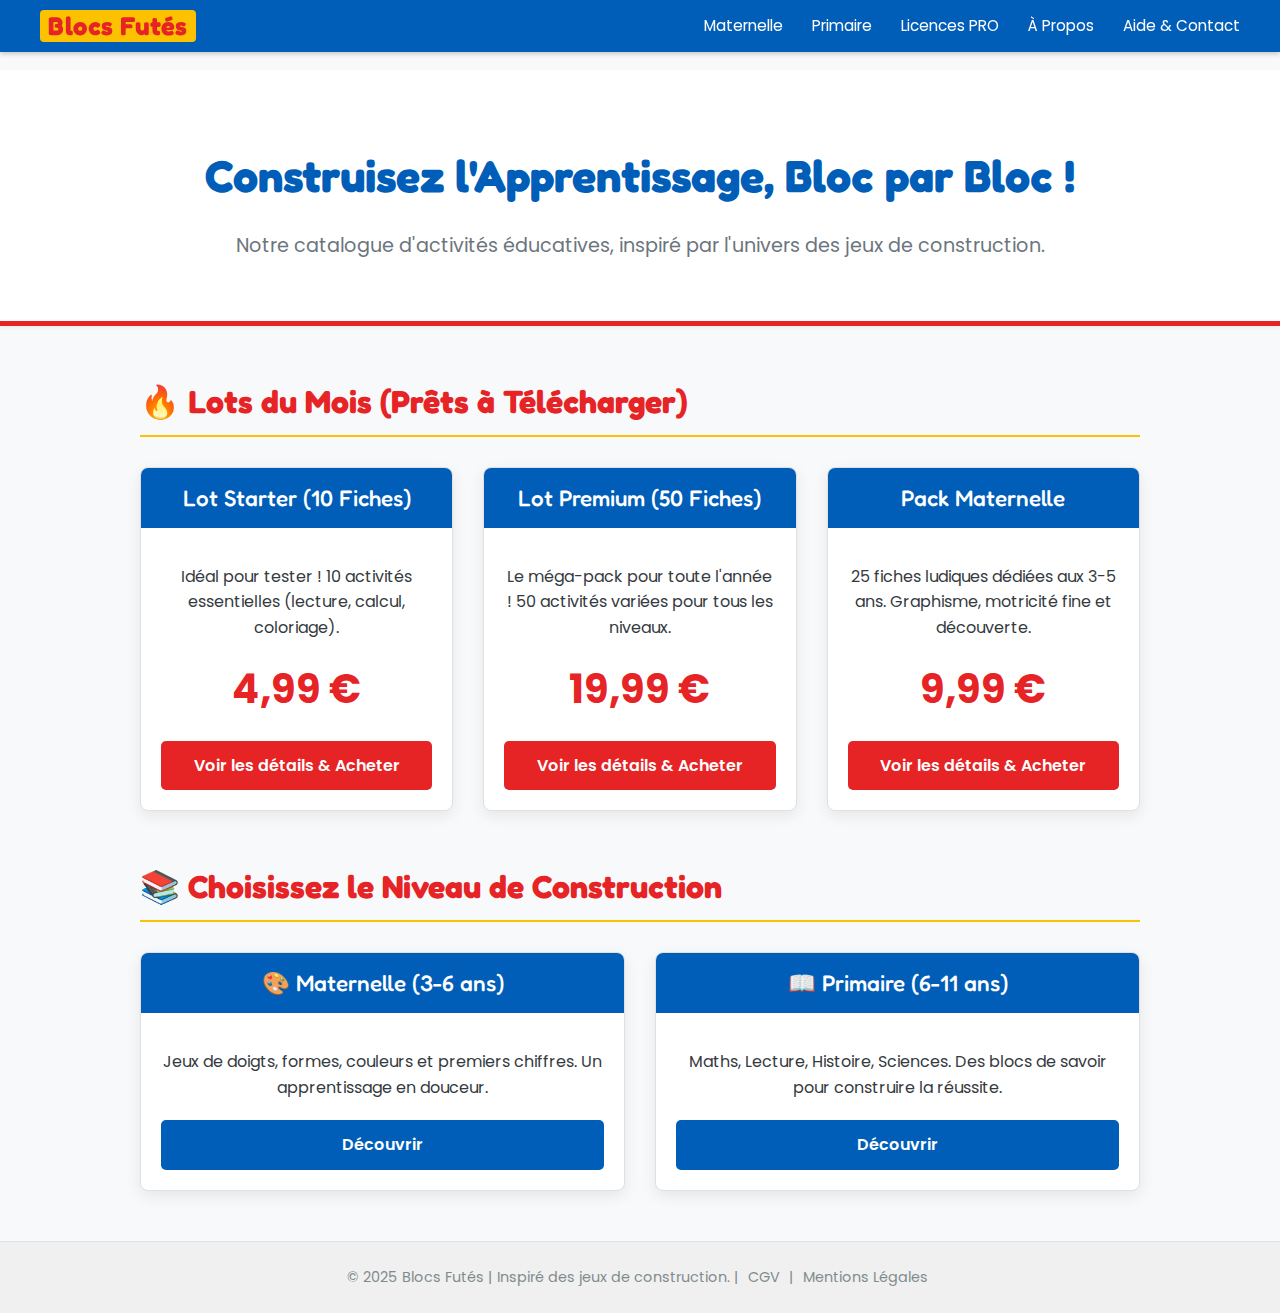
<file: index.html>
<!DOCTYPE html>
<html lang="fr">
<head>
    <meta charset="UTF-8">
    <meta name="viewport" content="width=device-width, initial-scale=1.0">
    <title>Blocs Futés - Catalogue d'Activités Inspiré par LEGO</title>
    <link rel="stylesheet" href="style.css">
</head>
<body>
    
    <nav class="navbar">
        <div class="navbar-contenu">
            <a href="index.html" class="nav-logo">Blocs Futés</a>
            <div class="nav-links">
                <a href="categories-maternelle.html">Maternelle</a>
                <a href="categories-primaire.html">Primaire</a>
                <a href="licences.html">Licences PRO</a>
                <a href="apropos.html">À Propos</a>
                <a href="contact.html">Aide & Contact</a>
            </div>
        </div>
    </nav>
    
    <header>
        <h1>Construisez l'Apprentissage, Bloc par Bloc !</h1>
        <p>Notre catalogue d'activités éducatives, inspiré par l'univers des jeux de construction.</p>
    </header>

    <div class="conteneur">
        
        <h2>&#x1F525; Lots du Mois (Prêts à Télécharger)</h2>
        
        <div class="grille-produits">
            
            <div class="carte-produit">
                <h3>Lot Starter (10 Fiches)</h3>
                <div class="corps-carte">
                    <p>Idéal pour tester ! 10 activités essentielles (lecture, calcul, coloriage).</p>
                    <div class="prix">4,99 €</div>
                    <a href="produit-starter.html" class="btn">Voir les détails & Acheter</a>
                </div>
            </div>

            <div class="carte-produit">
                <h3>Lot Premium (50 Fiches)</h3>
                <div class="corps-carte">
                    <p>Le méga-pack pour toute l'année ! 50 activités variées pour tous les niveaux.</p>
                    <div class="prix">19,99 €</div>
                    <a href="produit-starter.html" class="btn">Voir les détails & Acheter</a> 
                </div>
            </div>
            
            <div class="carte-produit">
                <h3>Pack Maternelle</h3>
                <div class="corps-carte">
                    <p>25 fiches ludiques dédiées aux 3-5 ans. Graphisme, motricité fine et découverte.</p>
                    <div class="prix">9,99 €</div>
                    <a href="produit-starter.html" class="btn">Voir les détails & Acheter</a> 
                </div>
            </div>

        </div>
        
        <h2>&#x1F4DA; Choisissez le Niveau de Construction</h2>
        
        <div class="grille-produits">
            
            <div class="carte-produit">
                <h3>&#x1F3A8; Maternelle (3-6 ans)</h3>
                <div class="corps-carte">
                    <p>Jeux de doigts, formes, couleurs et premiers chiffres. Un apprentissage en douceur.</p>
                    <a href="categories-maternelle.html" class="btn" style="background-color: var(--couleur-bleu-lego);">Découvrir</a>
                </div>
            </div>

            <div class="carte-produit">
                <h3>&#x1F4D6; Primaire (6-11 ans)</h3>
                <div class="corps-carte">
                    <p>Maths, Lecture, Histoire, Sciences. Des blocs de savoir pour construire la réussite.</p>
                    <a href="categories-primaire.html" class="btn" style="background-color: var(--couleur-bleu-lego);">Découvrir</a>
                </div>
            </div>
            
        </div>
        
    </div>

    <footer>
        &copy; 2025 Blocs Futés | Inspiré des jeux de construction. | <a href="cgv.html">CGV</a> | <a href="mentions.html">Mentions Légales</a>
    </footer>

</body>
</html>
</file>
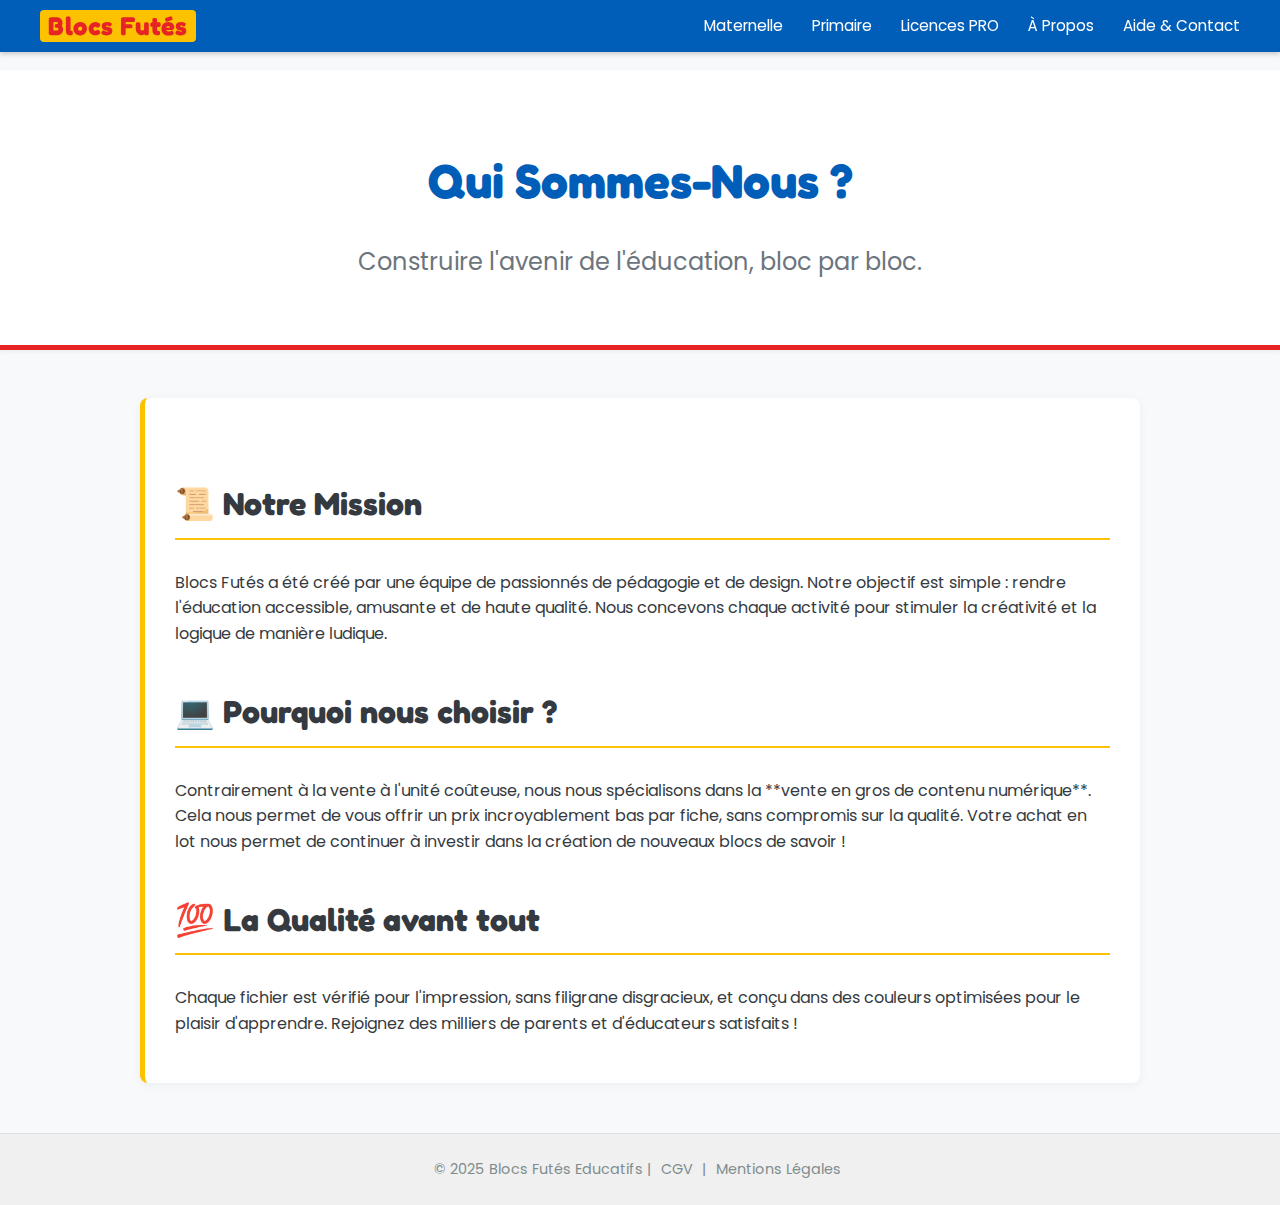
<file: apropos.html>
<!DOCTYPE html>
<html lang="fr">
<head>
    <meta charset="UTF-8">
    <meta name="viewport" content="width=device-width, initial-scale=1.0">
    <title>Notre Histoire | Blocs Futés Educatifs</title>
    <link rel="stylesheet" href="style.css">
</head>
<body>
    <nav class="navbar">
        <div class="navbar-contenu">
            <a href="index.html" class="nav-logo">Blocs Futés</a>
            <div class="nav-links">
                <a href="categories-maternelle.html">Maternelle</a>
                <a href="categories-primaire.html">Primaire</a>
                <a href="licences.html">Licences PRO</a>
                <a href="apropos.html">À Propos</a>
                <a href="contact.html">Aide & Contact</a>
            </div>
        </div>
    </nav>
    
    <header>
        <h1 style="font-size: 3rem; margin-bottom: 10px;">Qui Sommes-Nous ?</h1>
        <p style="font-size: 1.5rem;">Construire l'avenir de l'éducation, bloc par bloc.</p>
    </header>

    <div class="conteneur">
        
        <div class="details-produit">
            <h2 style="color: var(--couleur-rouge);">&#x1F4DC; Notre Mission</h2>
            <p>Blocs Futés a été créé par une équipe de passionnés de pédagogie et de design. Notre objectif est simple : rendre l'éducation accessible, amusante et de haute qualité. Nous concevons chaque activité pour stimuler la créativité et la logique de manière ludique.</p>

            <h2 style="color: var(--couleur-rouge); margin-top: 40px;">&#x1F4BB; Pourquoi nous choisir ?</h2>
            <p>Contrairement à la vente à l'unité coûteuse, nous nous spécialisons dans la **vente en gros de contenu numérique**. Cela nous permet de vous offrir un prix incroyablement bas par fiche, sans compromis sur la qualité. Votre achat en lot nous permet de continuer à investir dans la création de nouveaux blocs de savoir !</p>

            <h2 style="color: var(--couleur-rouge); margin-top: 40px;">&#x1F4AF; La Qualité avant tout</h2>
            <p>Chaque fichier est vérifié pour l'impression, sans filigrane disgracieux, et conçu dans des couleurs optimisées pour le plaisir d'apprendre. Rejoignez des milliers de parents et d'éducateurs satisfaits !</p>
        </div>
        
    </div>

    <footer>
        &copy; 2025 Blocs Futés Educatifs | <a href="cgv.html" style="color: #7f8c8d;">CGV</a> | <a href="mentions.html" style="color: #7f8c8d;">Mentions Légales</a>
    </footer>
</body>
</html>
</file>
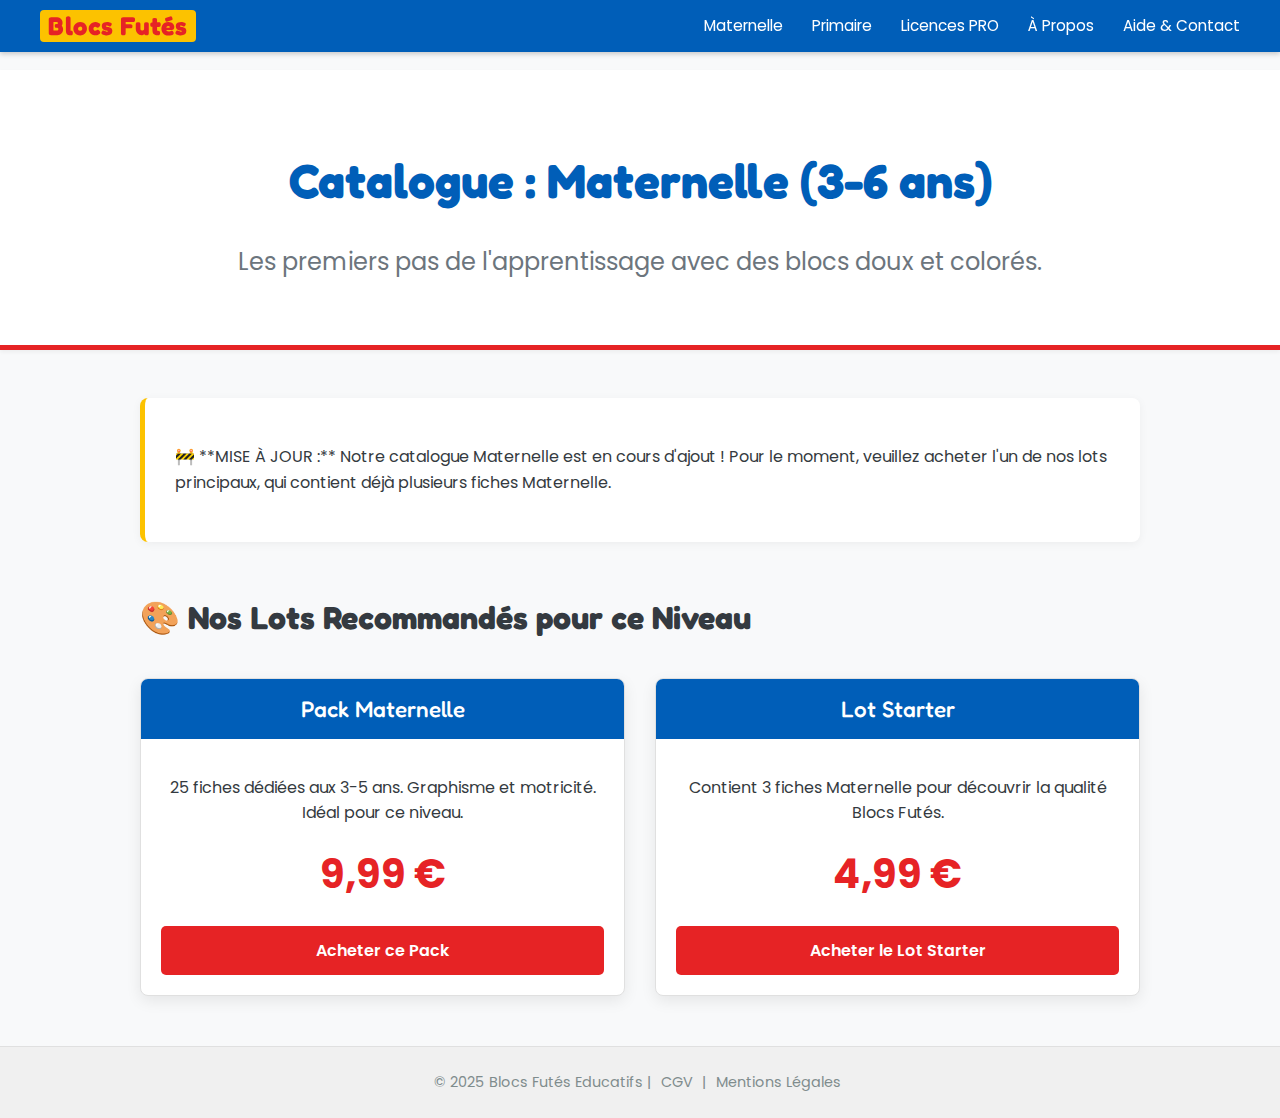
<file: categories-maternelle.html>
<!DOCTYPE html>
<html lang="fr">
<head>
    <meta charset="UTF-8">
    <meta name="viewport" content="width=device-width, initial-scale=1.0">
    <title>Catégorie Maternelle (3-6 ans) | Blocs Futés</title>
    <link rel="stylesheet" href="style.css">
</head>
<body>
    <nav class="navbar">
        <div class="navbar-contenu">
            <a href="index.html" class="nav-logo">Blocs Futés</a>
            <div class="nav-links">
                <a href="categories-maternelle.html">Maternelle</a>
                <a href="categories-primaire.html">Primaire</a>
                <a href="licences.html">Licences PRO</a>
                <a href="apropos.html">À Propos</a>
                <a href="contact.html">Aide & Contact</a>
            </div>
        </div>
    </nav>
    
    <header>
        <h1 style="font-size: 3rem; margin-bottom: 10px;">Catalogue : Maternelle (3-6 ans)</h1>
        <p style="font-size: 1.5rem;">Les premiers pas de l'apprentissage avec des blocs doux et colorés.</p>
    </header>

    <div class="conteneur">
        
        <div class="info-box">
            <p>&#x1F6A7; **MISE À JOUR :** Notre catalogue Maternelle est en cours d'ajout ! Pour le moment, veuillez acheter l'un de nos lots principaux, qui contient déjà plusieurs fiches Maternelle.</p>
        </div>

        <h2 style="color: var(--couleur-bleu); border-bottom: 2px solid var(--couleur-jaune); padding-bottom: 5px;">&#x1F3A8; Nos Lots Recommandés pour ce Niveau</h2>
        
        <div class="grille-produits">
            
            <div class="carte-produit">
                <h3>Pack Maternelle</h3>
                <div class="corps-carte">
                    <p>25 fiches dédiées aux 3-5 ans. Graphisme et motricité. Idéal pour ce niveau.</p>
                    <div class="prix">9,99 €</div>
                    <a href="produit-starter.html" class="btn">Acheter ce Pack</a>
                </div>
            </div>

            <div class="carte-produit">
                <h3>Lot Starter</h3>
                <div class="corps-carte">
                    <p>Contient 3 fiches Maternelle pour découvrir la qualité Blocs Futés.</p>
                    <div class="prix">4,99 €</div>
                    <a href="produit-starter.html" class="btn">Acheter le Lot Starter</a> 
                </div>
            </div>
            
        </div>
        
    </div>

    <footer>
        &copy; 2025 Blocs Futés Educatifs | <a href="cgv.html" style="color: #7f8c8d;">CGV</a> | <a href="mentions.html" style="color: #7f8c8d;">Mentions Légales</a>
    </footer>

</body>
</html>
</file>
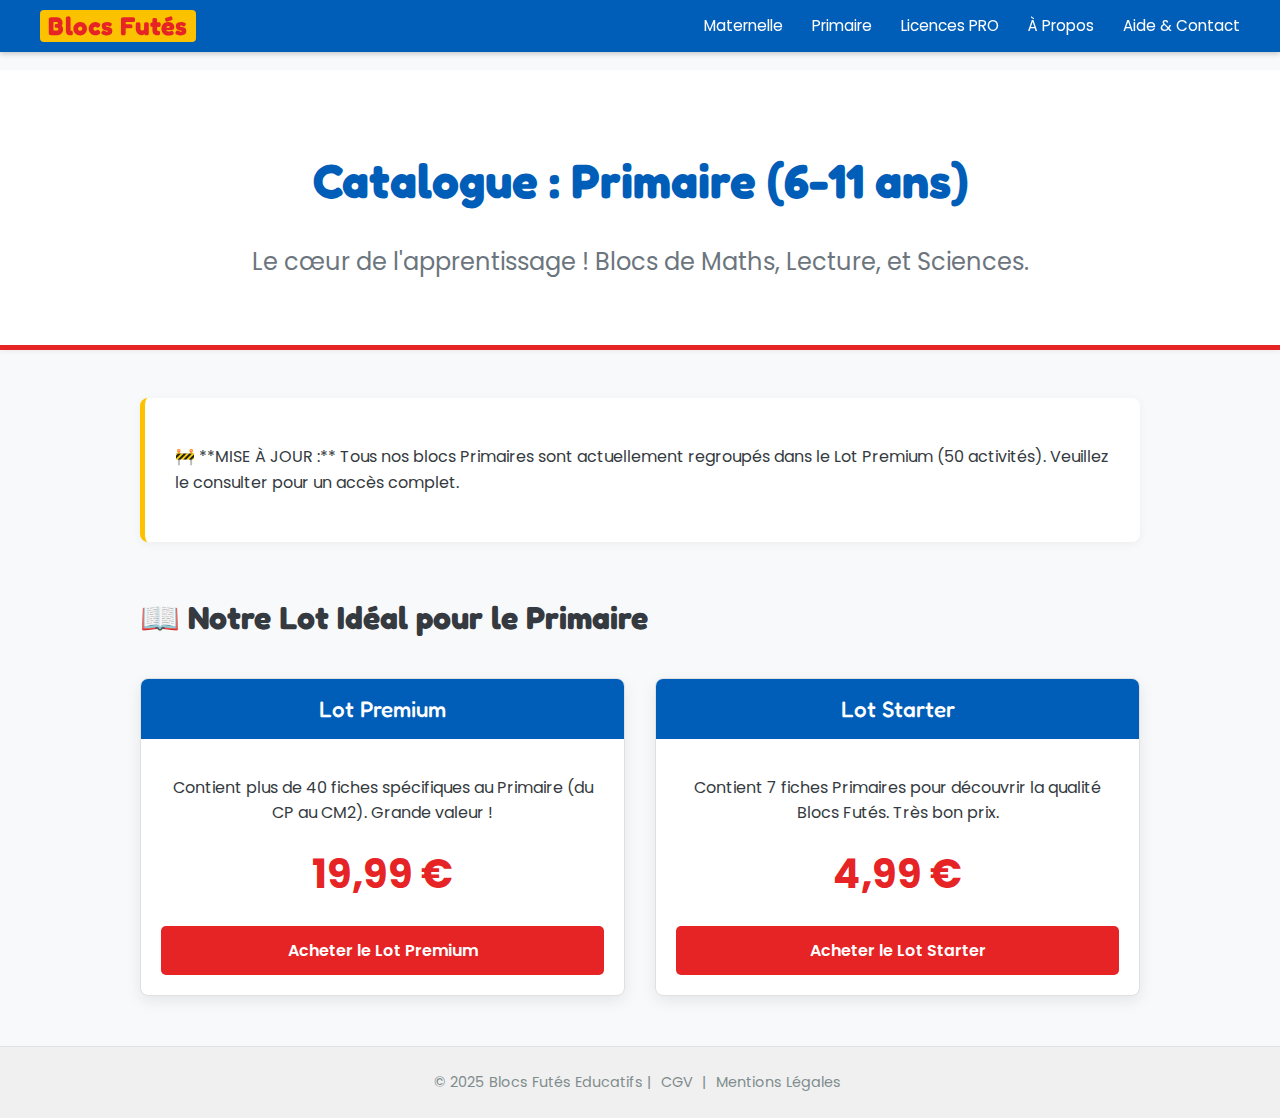
<file: categories-primaire.html>
<!DOCTYPE html>
<html lang="fr">
<head>
    <meta charset="UTF-8">
    <meta name="viewport" content="width=device-width, initial-scale=1.0">
    <title>Catégorie Primaire (6-11 ans) | Blocs Futés</title>
    <link rel="stylesheet" href="style.css">
</head>
<body>
    <nav class="navbar">
        <div class="navbar-contenu">
            <a href="index.html" class="nav-logo">Blocs Futés</a>
            <div class="nav-links">
                <a href="categories-maternelle.html">Maternelle</a>
                <a href="categories-primaire.html">Primaire</a>
                <a href="licences.html">Licences PRO</a>
                <a href="apropos.html">À Propos</a>
                <a href="contact.html">Aide & Contact</a>
            </div>
        </div>
    </nav>
    
    <header>
        <h1 style="font-size: 3rem; margin-bottom: 10px;">Catalogue : Primaire (6-11 ans)</h1>
        <p style="font-size: 1.5rem;">Le cœur de l'apprentissage ! Blocs de Maths, Lecture, et Sciences.</p>
    </header>

    <div class="conteneur">
        
        <div class="info-box">
            <p>&#x1F6A7; **MISE À JOUR :** Tous nos blocs Primaires sont actuellement regroupés dans le Lot Premium (50 activités). Veuillez le consulter pour un accès complet.</p>
        </div>

        <h2 style="color: var(--couleur-bleu); border-bottom: 2px solid var(--couleur-jaune); padding-bottom: 5px;">&#x1F4D6; Notre Lot Idéal pour le Primaire</h2>
        
        <div class="grille-produits">
            
            <div class="carte-produit">
                <h3>Lot Premium</h3>
                <div class="corps-carte">
                    <p>Contient plus de 40 fiches spécifiques au Primaire (du CP au CM2). Grande valeur !</p>
                    <div class="prix">19,99 €</div>
                    <a href="produit-starter.html" class="btn">Acheter le Lot Premium</a>
                </div>
            </div>

            <div class="carte-produit">
                <h3>Lot Starter</h3>
                <div class="corps-carte">
                    <p>Contient 7 fiches Primaires pour découvrir la qualité Blocs Futés. Très bon prix.</p>
                    <div class="prix">4,99 €</div>
                    <a href="produit-starter.html" class="btn">Acheter le Lot Starter</a> 
                </div>
            </div>
            
        </div>
        
    </div>

    <footer>
        &copy; 2025 Blocs Futés Educatifs | <a href="cgv.html" style="color: #7f8c8d;">CGV</a> | <a href="mentions.html" style="color: #7f8c8d;">Mentions Légales</a>
    </footer>

</body>
</html>
</file>
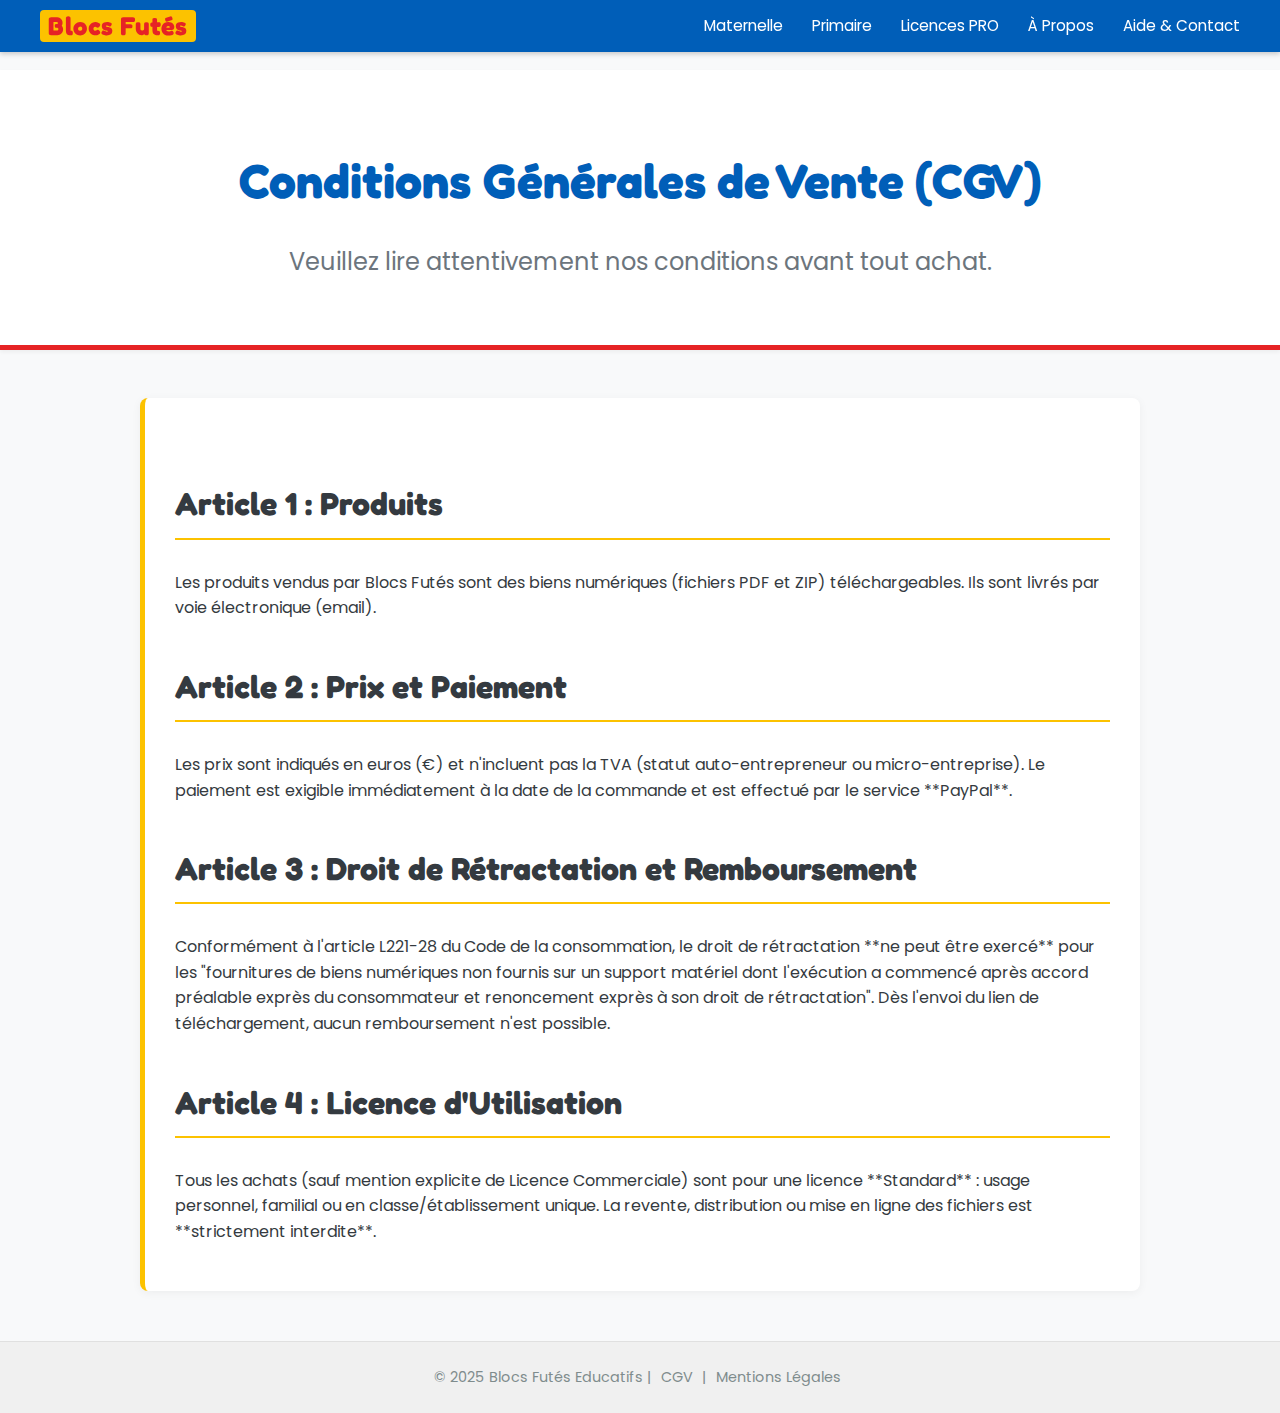
<file: cgv.html>
<!DOCTYPE html>
<html lang="fr">
<head>
    <meta charset="UTF-8">
    <meta name="viewport" content="width=device-width, initial-scale=1.0">
    <title>CGV - Conditions Générales de Vente | Blocs Futés</title>
    <link rel="stylesheet" href="style.css">
</head>
<body>
    <nav class="navbar">
        <div class="navbar-contenu">
            <a href="index.html" class="nav-logo">Blocs Futés</a>
            <div class="nav-links">
                <a href="categories-maternelle.html">Maternelle</a>
                <a href="categories-primaire.html">Primaire</a>
                <a href="licences.html">Licences PRO</a>
                <a href="apropos.html">À Propos</a>
                <a href="contact.html">Aide & Contact</a>
            </div>
        </div>
    </nav>
    
    <header>
        <h1 style="font-size: 3rem; margin-bottom: 10px;">Conditions Générales de Vente (CGV)</h1>
        <p style="font-size: 1.5rem;">Veuillez lire attentivement nos conditions avant tout achat.</p>
    </header>

    <div class="conteneur">
        
        <div class="details-produit">
            <h2 style="color: var(--couleur-rouge);">Article 1 : Produits</h2>
            <p>Les produits vendus par Blocs Futés sont des biens numériques (fichiers PDF et ZIP) téléchargeables. Ils sont livrés par voie électronique (email).</p>

            <h2 style="color: var(--couleur-rouge); margin-top: 40px;">Article 2 : Prix et Paiement</h2>
            <p>Les prix sont indiqués en euros (€) et n'incluent pas la TVA (statut auto-entrepreneur ou micro-entreprise). Le paiement est exigible immédiatement à la date de la commande et est effectué par le service **PayPal**.</p>
            
            <h2 style="color: var(--couleur-rouge); margin-top: 40px;">Article 3 : Droit de Rétractation et Remboursement</h2>
            <p>Conformément à l'article L221-28 du Code de la consommation, le droit de rétractation **ne peut être exercé** pour les "fournitures de biens numériques non fournis sur un support matériel dont l'exécution a commencé après accord préalable exprès du consommateur et renoncement exprès à son droit de rétractation". Dès l'envoi du lien de téléchargement, aucun remboursement n'est possible.</p>
            
            <h2 style="color: var(--couleur-rouge); margin-top: 40px;">Article 4 : Licence d'Utilisation</h2>
            <p>Tous les achats (sauf mention explicite de Licence Commerciale) sont pour une licence **Standard** : usage personnel, familial ou en classe/établissement unique. La revente, distribution ou mise en ligne des fichiers est **strictement interdite**.</p>
            
        </div>
        
    </div>

    <footer>
        &copy; 2025 Blocs Futés Educatifs | <a href="cgv.html" style="color: #7f8c8d;">CGV</a> | <a href="mentions.html" style="color: #7f8c8d;">Mentions Légales</a>
    </footer>
</body>
</html>
</file>
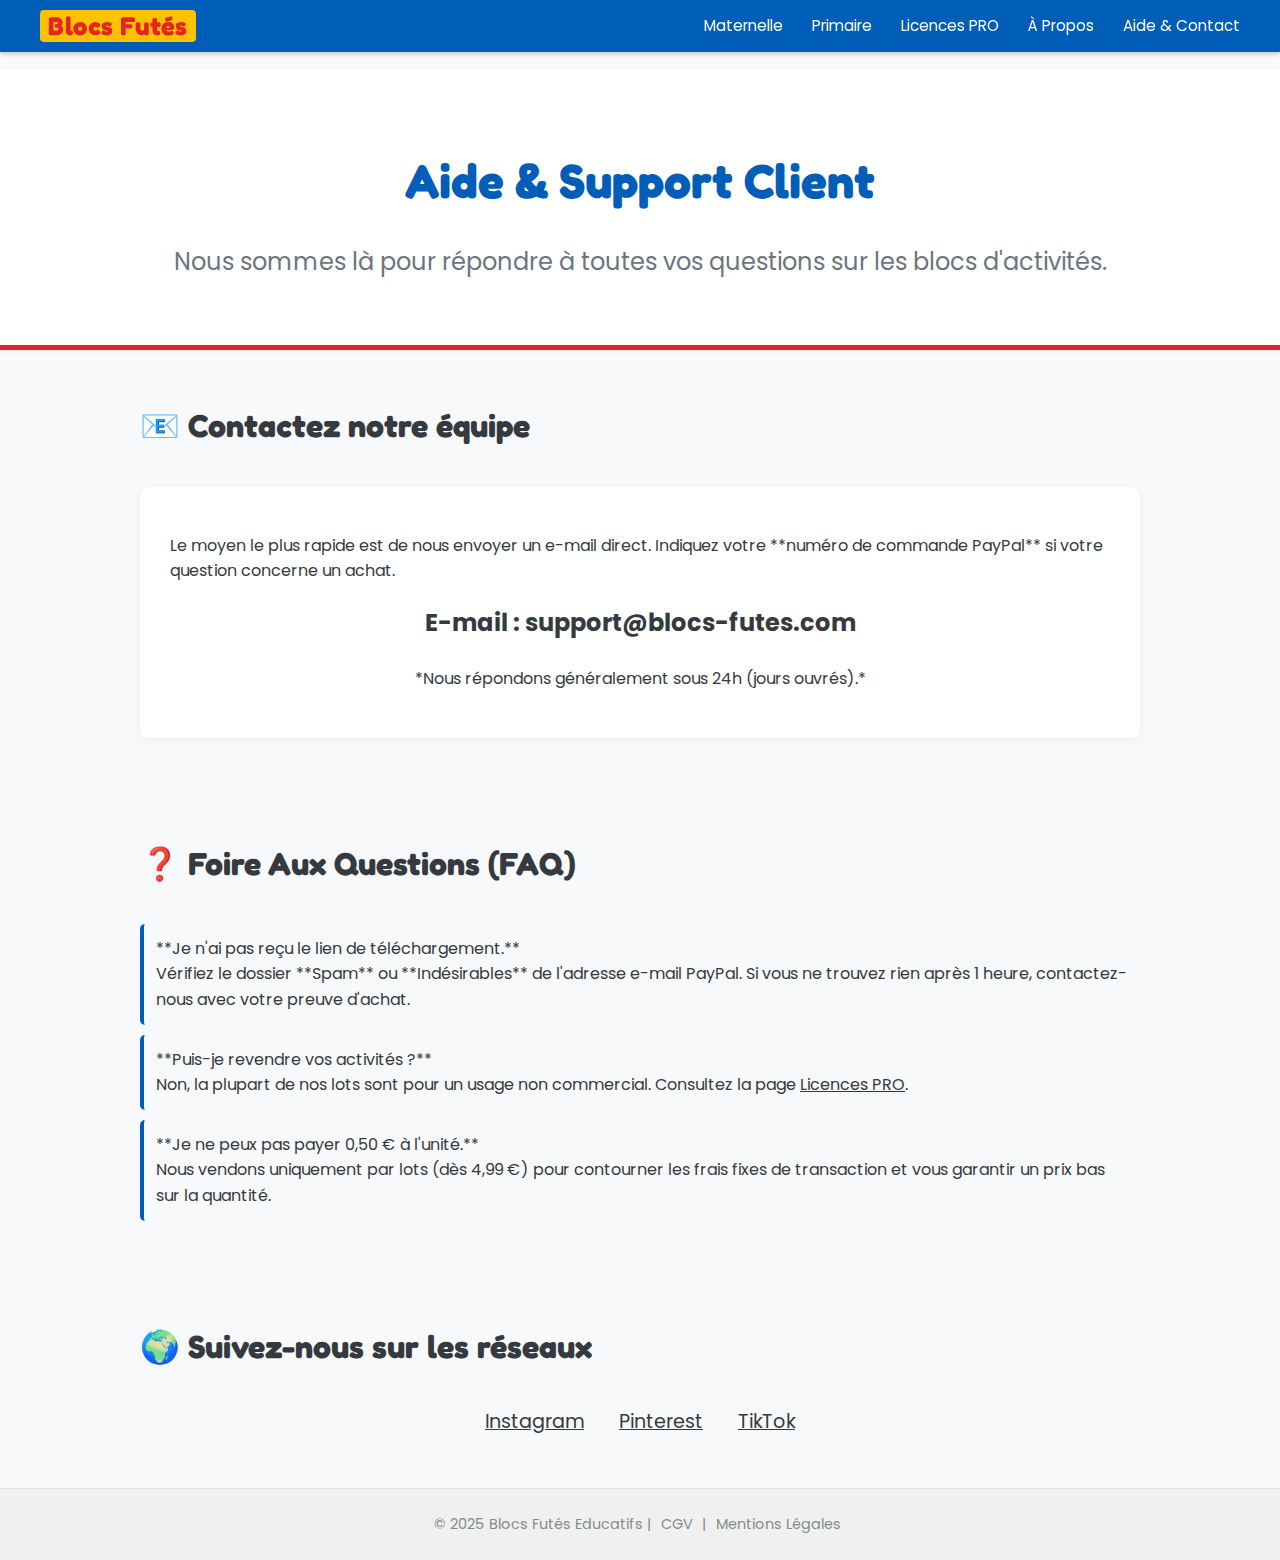
<file: contact.html>
<!DOCTYPE html>
<html lang="fr">
<head>
    <meta charset="UTF-8">
    <meta name="viewport" content="width=device-width, initial-scale=1.0">
    <title>Contact & Aide | Blocs Futés Educatifs</title>
    <link rel="stylesheet" href="style.css">
</head>
<body>

    <nav class="navbar">
        <div class="navbar-contenu">
            <a href="index.html" class="nav-logo">Blocs Futés</a>
            <div class="nav-links">
                <a href="categories-maternelle.html">Maternelle</a>
                <a href="categories-primaire.html">Primaire</a>
                <a href="licences.html">Licences PRO</a>
                <a href="apropos.html">À Propos</a>
                <a href="contact.html">Aide & Contact</a> 
            </div>
        </div>
    </nav>
    <header>
        <h1 style="font-size: 3rem; margin-bottom: 10px;">Aide & Support Client</h1>
        <p style="font-size: 1.5rem;">Nous sommes là pour répondre à toutes vos questions sur les blocs d'activités.</p>
    </header>

    <div class="conteneur">
        
        <h2 style="color: var(--couleur-rouge); border-bottom: 2px solid var(--couleur-jaune); padding-bottom: 5px;">&#x1F4E7; Contactez notre équipe</h2>
        
        <div class="info-box" style="border-left: 5px solid var(--couleur-jaune);">
            <p>Le moyen le plus rapide est de nous envoyer un e-mail direct. Indiquez votre **numéro de commande PayPal** si votre question concerne un achat.</p>
            
            <p style="text-align: center; font-size: 1.5rem; font-weight: bold; color: var(--couleur-bleu); margin-top: 20px;">
                E-mail : support@blocs-futes.com
            </p>
            
            <p style="text-align: center; margin-top: 20px;">
                *Nous répondons généralement sous 24h (jours ouvrés).*
            </p>
        </div>
        
        <h2 style="color: var(--couleur-rouge); border-bottom: 2px solid var(--couleur-jaune); padding-top: 50px; padding-bottom: 5px;">&#x2753; Foire Aux Questions (FAQ)</h2>
        
        <div class="faq-section" style="margin-top: 20px;">
            <div class="avantages" style="padding: 0;">
                <ul>
                    <li>**Je n'ai pas reçu le lien de téléchargement.** <br>
                    Vérifiez le dossier **Spam** ou **Indésirables** de l'adresse e-mail PayPal. Si vous ne trouvez rien après 1 heure, contactez-nous avec votre preuve d'achat.</li>
                    
                    <li>**Puis-je revendre vos activités ?** <br>
                    Non, la plupart de nos lots sont pour un usage non commercial. Consultez la page <a href="licences.html" style="color: var(--couleur-bleu);">Licences PRO</a>.</li>
                    
                    <li>**Je ne peux pas payer 0,50 € à l'unité.** <br>
                    Nous vendons uniquement par lots (dès 4,99 €) pour contourner les frais fixes de transaction et vous garantir un prix bas sur la quantité.</li>
                </ul>
            </div>
        </div>

        <h2 style="color: var(--couleur-rouge); border-bottom: 2px solid var(--couleur-jaune); padding-top: 50px; padding-bottom: 5px;">&#x1F30D; Suivez-nous sur les réseaux</h2>
        <div style="text-align: center; margin-top: 20px; font-size: 1.2rem;">
            <a href="#" style="color: var(--couleur-bleu); margin: 0 15px;">Instagram</a>
            <a href="#" style="color: var(--couleur-bleu); margin: 0 15px;">Pinterest</a>
            <a href="#" style="color: var(--couleur-bleu); margin: 0 15px;">TikTok</a>
        </div>

    </div>

    <footer>
        &copy; 2025 Blocs Futés Educatifs | <a href="cgv.html" style="color: #7f8c8d;">CGV</a> | <a href="mentions.html" style="color: #7f8c8d;">Mentions Légales</a>
    </footer>

</body>
</html>
</file>
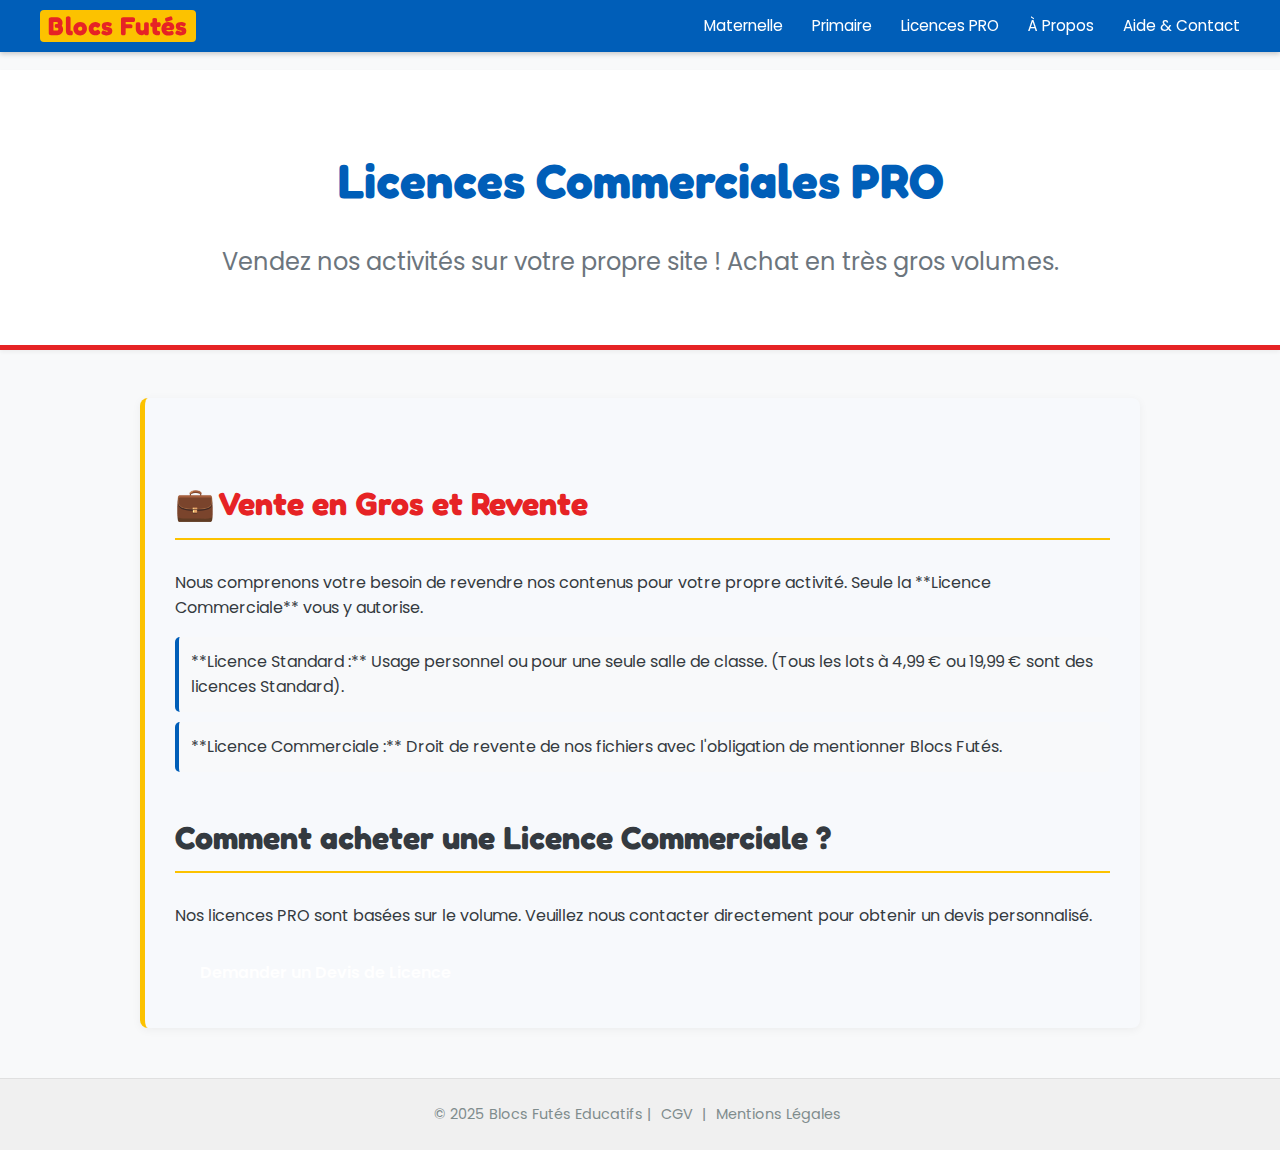
<file: licences.html>
<!DOCTYPE html>
<html lang="fr">
<head>
    <meta charset="UTF-8">
    <meta name="viewport" content="width=device-width, initial-scale=1.0">
    <title>Licences Commerciales PRO | Blocs Futés</title>
    <link rel="stylesheet" href="style.css">
</head>
<body>
    <nav class="navbar">
        <div class="navbar-contenu">
            <a href="index.html" class="nav-logo">Blocs Futés</a>
            <div class="nav-links">
                <a href="categories-maternelle.html">Maternelle</a>
                <a href="categories-primaire.html">Primaire</a>
                <a href="licences.html">Licences PRO</a>
                <a href="apropos.html">À Propos</a>
                <a href="contact.html">Aide & Contact</a>
            </div>
        </div>
    </nav>
    
    <header>
        <h1 style="font-size: 3rem; margin-bottom: 10px;">Licences Commerciales PRO</h1>
        <p style="font-size: 1.5rem;">Vendez nos activités sur votre propre site ! Achat en très gros volumes.</p>
    </header>

    <div class="conteneur">
        
        <div class="details-produit" style="background-color: #f7f9fc;">
            <h2>&#x1F4BC; Vente en Gros et Revente</h2>
            <p>Nous comprenons votre besoin de revendre nos contenus pour votre propre activité. Seule la **Licence Commerciale** vous y autorise.</p>

            <div class="avantages">
                <ul>
                    <li>**Licence Standard :** Usage personnel ou pour une seule salle de classe. (Tous les lots à 4,99 € ou 19,99 € sont des licences Standard).</li>
                    <li>**Licence Commerciale :** Droit de revente de nos fichiers avec l'obligation de mentionner Blocs Futés.</li>
                </ul>
            </div>

            <h2 style="color: var(--couleur-bleu); margin-top: 40px;">Comment acheter une Licence Commerciale ?</h2>
            <p>Nos licences PRO sont basées sur le volume. Veuillez nous contacter directement pour obtenir un devis personnalisé.</p>

            <a href="contact.html" class="btn" style="width: auto; background-color: var(--couleur-bleu);">Demander un Devis de Licence</a>

        </div>
        
    </div>

    <footer>
        &copy; 2025 Blocs Futés Educatifs | <a href="cgv.html" style="color: #7f8c8d;">CGV</a> | <a href="mentions.html" style="color: #7f8c8d;">Mentions Légales</a>
    </footer>
</body>
</html>
</file>
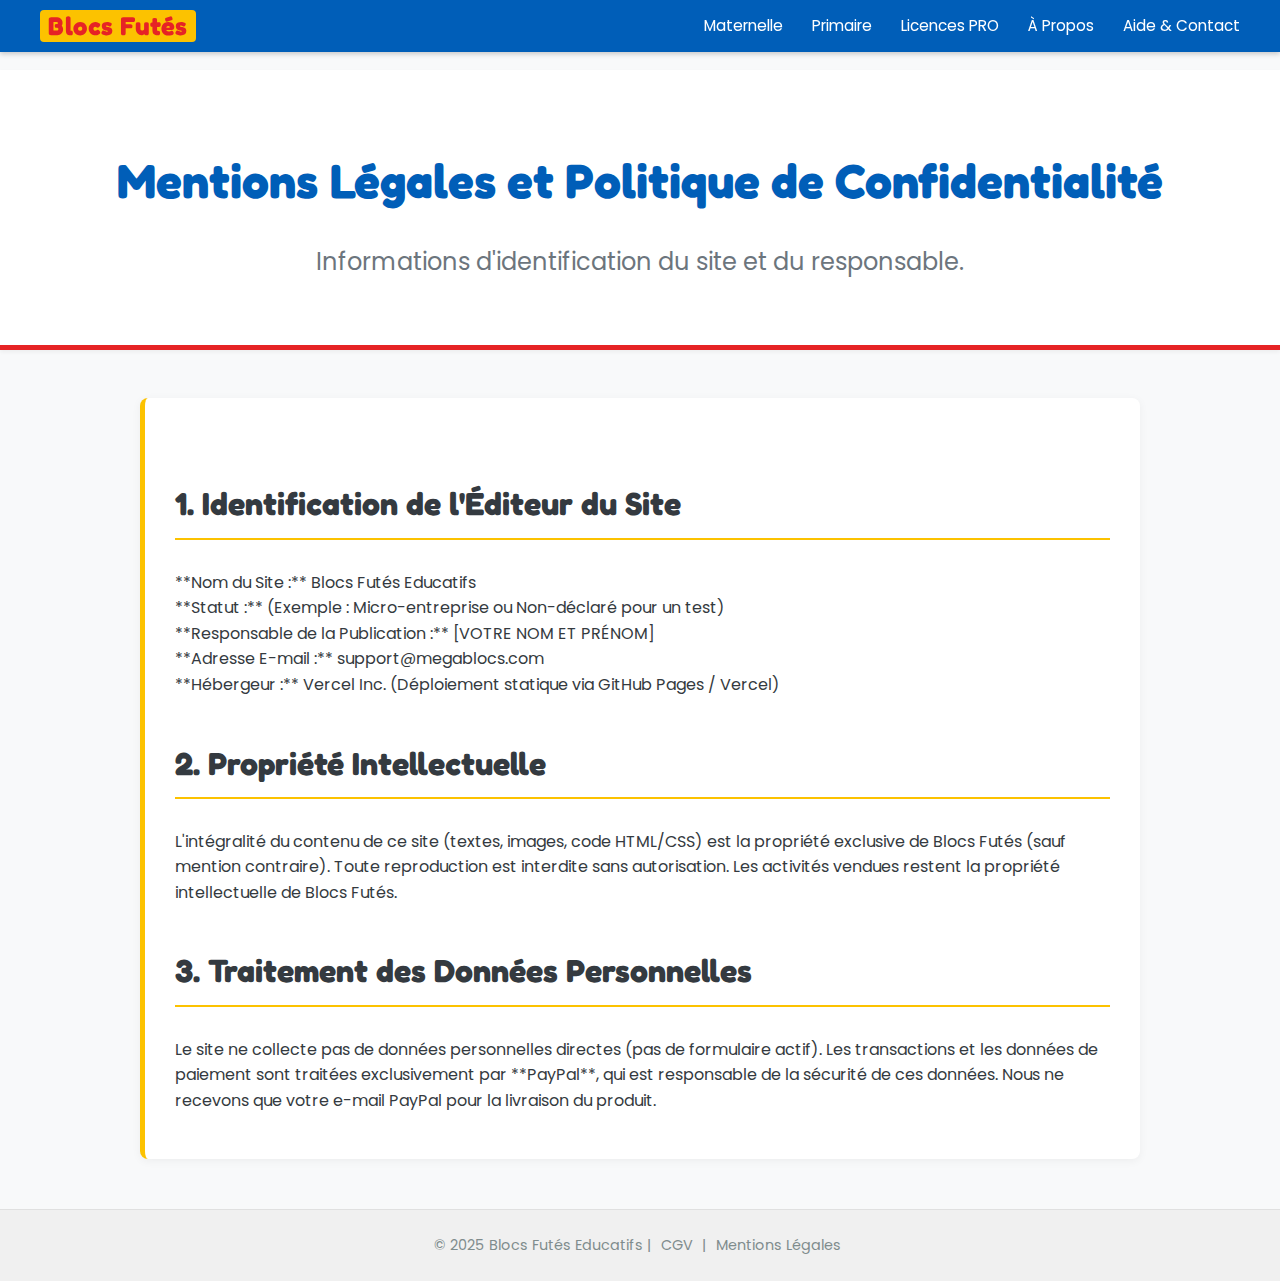
<file: mentions.html>
<!DOCTYPE html>
<html lang="fr">
<head>
    <meta charset="UTF-8">
    <meta name="viewport" content="width=device-width, initial-scale=1.0">
    <title>Mentions Légales | Blocs Futés</title>
    <link rel="stylesheet" href="style.css">
</head>
<body>
    <nav class="navbar">
        <div class="navbar-contenu">
            <a href="index.html" class="nav-logo">Blocs Futés</a>
            <div class="nav-links">
                <a href="categories-maternelle.html">Maternelle</a>
                <a href="categories-primaire.html">Primaire</a>
                <a href="licences.html">Licences PRO</a>
                <a href="apropos.html">À Propos</a>
                <a href="contact.html">Aide & Contact</a>
            </div>
        </div>
    </nav>
    
    <header>
        <h1 style="font-size: 3rem; margin-bottom: 10px;">Mentions Légales et Politique de Confidentialité</h1>
        <p style="font-size: 1.5rem;">Informations d'identification du site et du responsable.</p>
    </header>

    <div class="conteneur">
        
        <div class="details-produit">
            <h2 style="color: var(--couleur-rouge);">1. Identification de l'Éditeur du Site</h2>
            <p>
                **Nom du Site :** Blocs Futés Educatifs <br>
                **Statut :** (Exemple : Micro-entreprise ou Non-déclaré pour un test) <br>
                **Responsable de la Publication :** [VOTRE NOM ET PRÉNOM] <br>
                **Adresse E-mail :** support@megablocs.com <br>
                **Hébergeur :** Vercel Inc. (Déploiement statique via GitHub Pages / Vercel)
            </p>

            <h2 style="color: var(--couleur-rouge); margin-top: 40px;">2. Propriété Intellectuelle</h2>
            <p>L'intégralité du contenu de ce site (textes, images, code HTML/CSS) est la propriété exclusive de Blocs Futés (sauf mention contraire). Toute reproduction est interdite sans autorisation. Les activités vendues restent la propriété intellectuelle de Blocs Futés.</p>

            <h2 style="color: var(--couleur-rouge); margin-top: 40px;">3. Traitement des Données Personnelles</h2>
            <p>Le site ne collecte pas de données personnelles directes (pas de formulaire actif). Les transactions et les données de paiement sont traitées exclusivement par **PayPal**, qui est responsable de la sécurité de ces données. Nous ne recevons que votre e-mail PayPal pour la livraison du produit.</p>
            
        </div>
        
    </div>

    <footer>
        &copy; 2025 Blocs Futés Educatifs | <a href="cgv.html" style="color: #7f8c8d;">CGV</a> | <a href="mentions.html" style="color: #7f8c8d;">Mentions Légales</a>
    </footer>
</body>
</html>
</file>
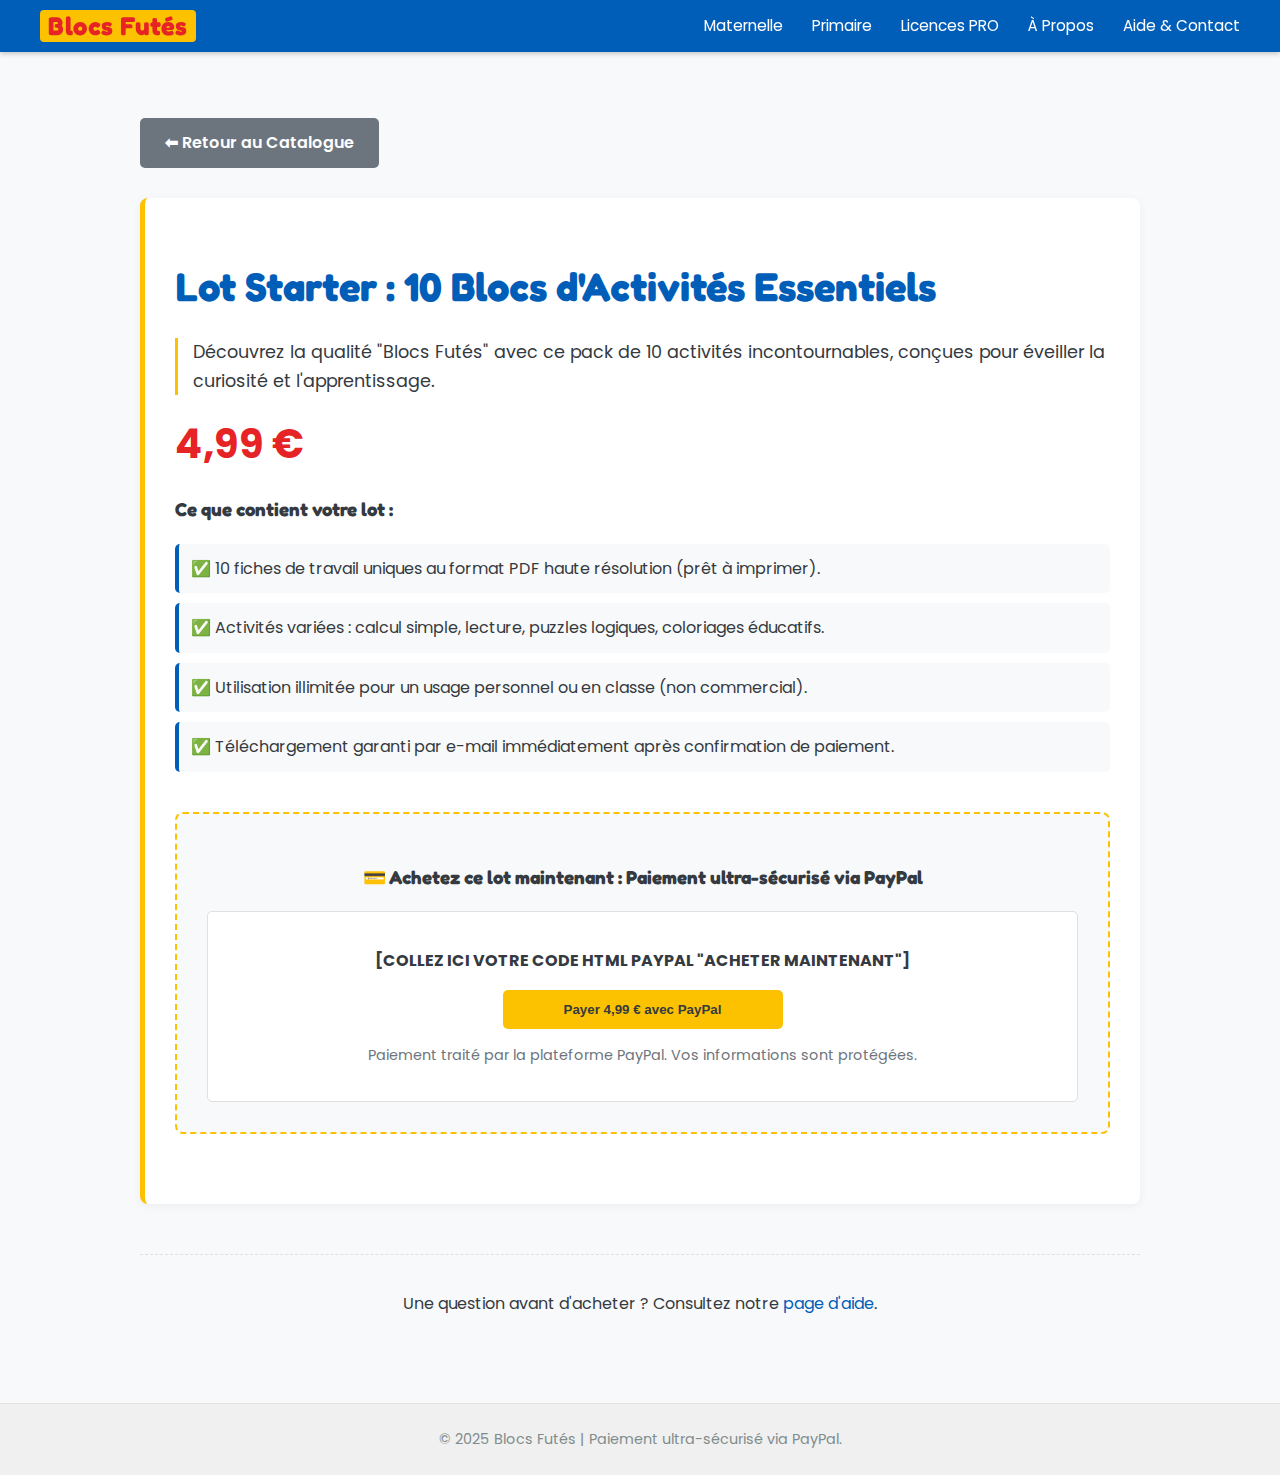
<file: produit-starter.html>
<!DOCTYPE html>
<html lang="fr">
<head>
    <meta charset="UTF-8">
    <meta name="viewport" content="width=device-width, initial-scale=1.0">
    <title>Acheter le Lot Starter Blocs Futés | 4,99 €</title>
    <link rel="stylesheet" href="style.css">
</head>
<body>

    <nav class="navbar">
        <div class="navbar-contenu">
            <a href="index.html" class="nav-logo">Blocs Futés</a>
            <div class="nav-links">
                <a href="categories-maternelle.html">Maternelle</a>
                <a href="categories-primaire.html">Primaire</a>
                <a href="licences.html">Licences PRO</a>
                <a href="apropos.html">À Propos</a>
                <a href="contact.html">Aide & Contact</a>
            </div>
        </div>
    </nav>
    <div class="conteneur">
        <a href="index.html" class="btn" style="width: auto; margin: 0 0 30px 0; background-color: #6c757d; display: inline-block;">&#x2B05; Retour au Catalogue</a>
        
        <div class="details-produit">
            <h1>Lot Starter : 10 Blocs d'Activités Essentiels</h1>
            <p style="font-size: 1.1rem; border-left: 3px solid var(--couleur-jaune-lego); padding-left: 15px;">
                Découvrez la qualité "Blocs Futés" avec ce pack de 10 activités incontournables, conçues pour éveiller la curiosité et l'apprentissage.
            </p>
            
            <div class="prix" style="text-align: left;">4,99 €</div>
            
            <div class="avantages">
                <h3>Ce que contient votre lot :</h3>
                <ul>
                    <li>&#x2705; 10 fiches de travail uniques au format PDF haute résolution (prêt à imprimer).</li>
                    <li>&#x2705; Activités variées : calcul simple, lecture, puzzles logiques, coloriages éducatifs.</li>
                    <li>&#x2705; Utilisation illimitée pour un usage personnel ou en classe (non commercial).</li>
                    <li>&#x2705; Téléchargement garanti par e-mail immédiatement après confirmation de paiement.</li>
                </ul>
            </div>
            
            <div class="paypal-btn-container">
                <h3>&#x1F4B3; Achetez ce lot maintenant : Paiement ultra-sécurisé via PayPal</h3>

                <div style="padding: 20px; background-color: var(--couleur-fond-blanc); border: 1px solid var(--couleur-bordure); border-radius: 5px; margin-top: 15px;">
                    <p style="font-weight: bold; color: var(--couleur-texte-sombre);">[COLLEZ ICI VOTRE CODE HTML PAYPAL "ACHETER MAINTENANT"]</p>
                    
                    <button class="btn" style="width: 280px; margin: 15px auto 0; background-color: var(--couleur-jaune-lego); color: var(--couleur-texte-sombre); font-weight: 700;">
                        Payer 4,99 € avec PayPal
                    </button>
                    <p style="font-size: 0.9rem; margin-top: 15px; color: #6c757d;">Paiement traité par la plateforme PayPal. Vos informations sont protégées.</p>
                </div>
            </div>
        </div>
        
        <div style="text-align: center; margin-top: 50px; padding: 20px; border-top: 1px dashed var(--couleur-bordure);">
            <p>Une question avant d'acheter ? Consultez notre <a href="contact.html" style="color: var(--couleur-bleu-lego); text-decoration: none;">page d'aide</a>.</p>
        </div>

    </div>

    <footer>
        &copy; 2025 Blocs Futés | Paiement ultra-sécurisé via PayPal.
    </footer>

</body>
</html>
</file>
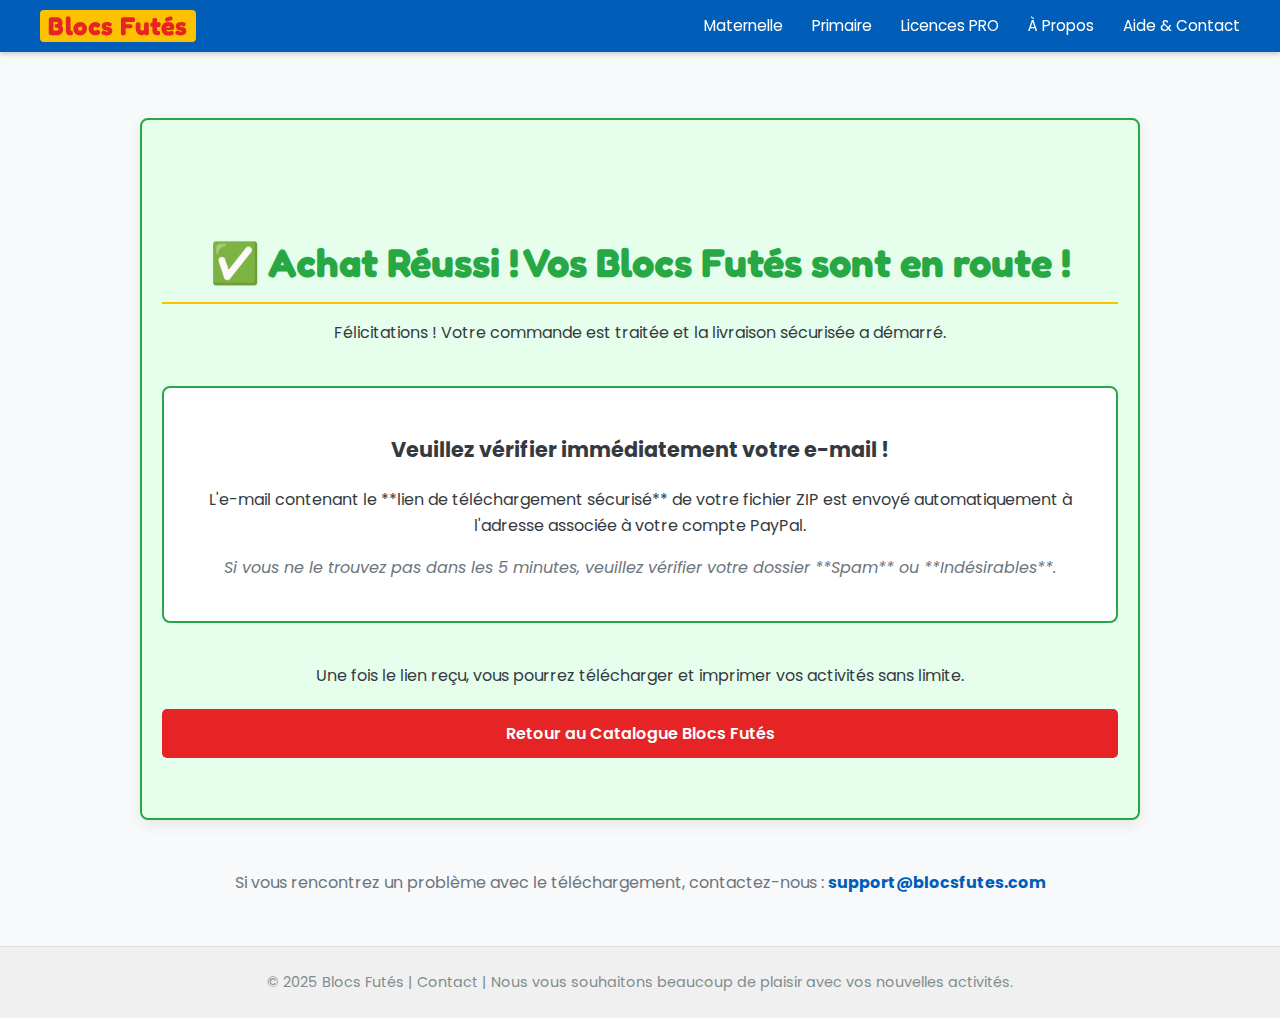
<file: telechargement.html>
<!DOCTYPE html>
<html lang="fr">
<head>
    <meta charset="UTF-8">
    <meta name="viewport" content="width=device-width, initial-scale=1.0">
    <title>Félicitations - Téléchargement en Cours | Blocs Futés</title>
    <link rel="stylesheet" href="style.css">
</head>
<body>

    <nav class="navbar">
        <div class="navbar-contenu">
            <a href="index.html" class="nav-logo">Blocs Futés</a>
            <div class="nav-links">
                <a href="categories-maternelle.html">Maternelle</a>
                <a href="categories-primaire.html">Primaire</a>
                <a href="licences.html">Licences PRO</a>
                <a href="apropos.html">À Propos</a>
                <a href="contact.html">Aide & Contact</a>
            </div>
        </div>
    </nav>
    <div class="conteneur">
        <div class="page-confirmation">
            <h2>&#x2705; Achat Réussi ! Vos Blocs Futés sont en route !</h2>
            <p>Félicitations ! Votre commande est traitée et la livraison sécurisée a démarré.</p>
            
            <div style="background-color: var(--couleur-fond-blanc); padding: 25px; margin: 40px 0; border: 2px solid #28a745; border-radius: 8px;">
                <p style="font-size: 1.3rem; color: var(--couleur-texte-sombre); font-weight: bold;">
                    Veuillez vérifier immédiatement votre e-mail !
                </p>
                <p>
                    L'e-mail contenant le **lien de téléchargement sécurisé** de votre fichier ZIP est envoyé automatiquement à l'adresse associée à votre compte PayPal.
                </p>
                <p style="font-style: italic; color: #6c757d;">
                    Si vous ne le trouvez pas dans les 5 minutes, veuillez vérifier votre dossier **Spam** ou **Indésirables**.
                </p>
            </div>
            
            <p>Une fois le lien reçu, vous pourrez télécharger et imprimer vos activités sans limite.</p>

            <a href="index.html" class="btn" style="width: auto;">Retour au Catalogue Blocs Futés</a>
        </div>
        
        <div style="text-align: center; margin-top: 50px; color: #6c757d;">
            <p>Si vous rencontrez un problème avec le téléchargement, contactez-nous : <span style="font-weight: bold; color: var(--couleur-bleu-lego);">support@blocsfutes.com</span></p>
        </div>

    </div>

    <footer>
        &copy; 2025 Blocs Futés | Contact | Nous vous souhaitons beaucoup de plaisir avec vos nouvelles activités.
    </footer>

</body>
</html>
</file>
<file: style.css>
/* style.css (Version "Blocs Futés" - Inspiré LEGO) */

@import url('https://fonts.googleapis.com/css2?family=Fredoka:wght@400;500;700&family=Poppins:wght@400;600&display=swap');

:root {
    --couleur-rouge-lego: #e62325;     /* Rouge vif */
    --couleur-bleu-lego: #005eb8;      /* Bleu primaire */
    --couleur-jaune-lego: #fcc200;    /* Jaune vif (Accent principal) */
    --couleur-texte-sombre: #343a40;
    --couleur-texte-clair: #ffffff;
    --couleur-fond-clair: #f8f9fa;
    --couleur-fond-blanc: #ffffff;
    --couleur-bordure: #e0e0e0;
}

body {
    font-family: 'Poppins', sans-serif;
    background-color: var(--couleur-fond-clair);
    color: var(--couleur-texte-sombre);
    margin: 0;
    padding-top: 70px;
    line-height: 1.6;
}

h1, h2, h3, h4, .nav-logo {
    font-family: 'Fredoka', sans-serif; 
}

/* --- Barre de navigation FIXE --- */
.navbar {
    position: fixed;
    top: 0;
    left: 0;
    width: 100%;
    background-color: var(--couleur-bleu-lego); /* Bleu de base */
    box-shadow: 0 2px 5px rgba(0, 0, 0, 0.2);
    z-index: 1000;
}

.navbar-contenu {
    max-width: 1200px;
    margin: 0 auto;
    padding: 10px 20px;
    display: flex;
    justify-content: space-between;
    align-items: center;
}

.nav-logo {
    font-size: 1.6rem;
    font-weight: 700;
    background-color: var(--couleur-jaune-lego); /* Logo sur fond Jaune */
    color: var(--couleur-rouge-lego); /* Texte en Rouge */
    padding: 3px 8px;
    border-radius: 4px;
    line-height: 1;
    text-decoration: none;
    letter-spacing: 0.5px;
}

.nav-links a {
    color: var(--couleur-texte-clair);
    text-decoration: none;
    font-weight: 400;
    margin-left: 25px;
    transition: color 0.3s;
    font-size: 0.95rem;
}

.nav-links a:hover {
    color: var(--couleur-jaune-lego);
}

/* --- Header (Plus de style, moins de surface) --- */
header {
    background-color: var(--couleur-fond-blanc);
    color: var(--couleur-texte-sombre);
    padding: 2.5rem 0; /* Un peu moins de hauteur */
    text-align: center;
    box-shadow: 0 2px 4px rgba(0, 0, 0, 0.05);
    border-bottom: 5px solid var(--couleur-rouge-lego); /* Ligne rouge distinctive */
}

header h1 {
    font-size: 2.8rem;
    margin-bottom: 10px;
    color: var(--couleur-bleu-lego);
}
header p {
    font-size: 1.2rem;
    color: #6c757d;
}

.conteneur {
    max-width: 1000px;
    margin: 3rem auto;
    padding: 0 20px;
}

/* --- Cartes produits --- */
.grille-produits {
    display: grid;
    grid-template-columns: repeat(auto-fit, minmax(250px, 1fr));
    gap: 30px;
}

.carte-produit {
    background-color: var(--couleur-fond-blanc);
    border: 1px solid var(--couleur-bordure);
    border-radius: 8px;
    overflow: hidden;
    box-shadow: 0 5px 15px rgba(0, 0, 0, 0.08);
    transition: transform 0.2s, box-shadow 0.2s;
    text-align: center;
}

.carte-produit:hover {
    transform: translateY(-5px);
    box-shadow: 0 10px 20px rgba(0, 0, 0, 0.12);
}

.carte-produit h3 {
    background-color: var(--couleur-bleu-lego); /* Titre de carte en bleu */
    color: var(--couleur-texte-clair);
    padding: 12px 0;
    margin: 0;
    font-size: 1.4rem;
    font-weight: 500;
}

.corps-carte {
    padding: 20px;
}

.prix {
    font-size: 2.5rem;
    color: var(--couleur-rouge-lego); /* Prix en rouge vif */
    font-weight: 700;
    margin: 15px 0;
}

.btn {
    display: block;
    background-color: var(--couleur-rouge-lego); /* Bouton en rouge vif */
    color: var(--couleur-texte-clair);
    padding: 12px 25px;
    text-decoration: none;
    border-radius: 5px;
    margin-top: 20px;
    font-weight: 600;
    transition: background-color 0.3s, transform 0.2s;
    border: none;
    cursor: pointer;
}

.btn:hover {
    background-color: #a31718; /* Rouge plus foncé au survol */
    transform: translateY(-2px);
}

/* --- Pages de détails et autres sections --- */
.details-produit, .info-box {
    background-color: var(--couleur-fond-blanc);
    padding: 30px;
    border-radius: 8px;
    box-shadow: 0 2px 10px rgba(0, 0, 0, 0.05);
    border-left: 5px solid var(--couleur-jaune-lego); /* Bordure jaune distinctive */
}
.details-produit h1 {
    color: var(--couleur-bleu-lego);
    font-size: 2.5rem;
    margin-bottom: 20px;
}

.avantages ul {
    list-style: none;
    padding: 0;
}

.avantages li {
    background: var(--couleur-fond-clair); 
    color: var(--couleur-texte-sombre);
    margin-bottom: 10px;
    padding: 12px;
    border-radius: 5px;
    border-left: 4px solid var(--couleur-bleu-lego);
    font-size: 1rem;
}

.paypal-btn-container {
    text-align: center;
    margin: 40px 0;
    padding: 30px;
    background-color: var(--couleur-fond-clair);
    border-radius: 8px;
    border: 2px dashed var(--couleur-jaune-lego);
}

/* Page Confirmation */
.page-confirmation {
    text-align: center;
    padding: 60px 20px;
    background-color: #e6ffed;
    border: 2px solid #28a745;
    border-radius: 8px;
    box-shadow: 0 5px 15px rgba(0, 0, 0, 0.08);
}

.page-confirmation h2 {
    color: #28a745;
    font-size: 2.5rem;
    margin-bottom: 15px;
}
.page-confirmation strong {
    color: var(--couleur-bleu-lego);
}

/* Footer */
footer {
    text-align: center;
    padding: 1.5rem 0;
    margin-top: 50px;
    font-size: 0.9rem;
    color: #7f8c8d;
    background-color: #f0f0f0;
    border-top: 1px solid var(--couleur-bordure);
}
footer a {
    color: #7f8c8d;
    text-decoration: none;
    margin: 0 5px;
}
footer a:hover {
    text-decoration: underline;
}

/* Titres de section */
h2 {
    color: var(--couleur-rouge-lego);
    border-bottom: 2px solid var(--couleur-jaune-lego);
    padding-bottom: 8px;
    margin-top: 50px;
    margin-bottom: 30px;
    font-size: 2rem;
}
</file>
